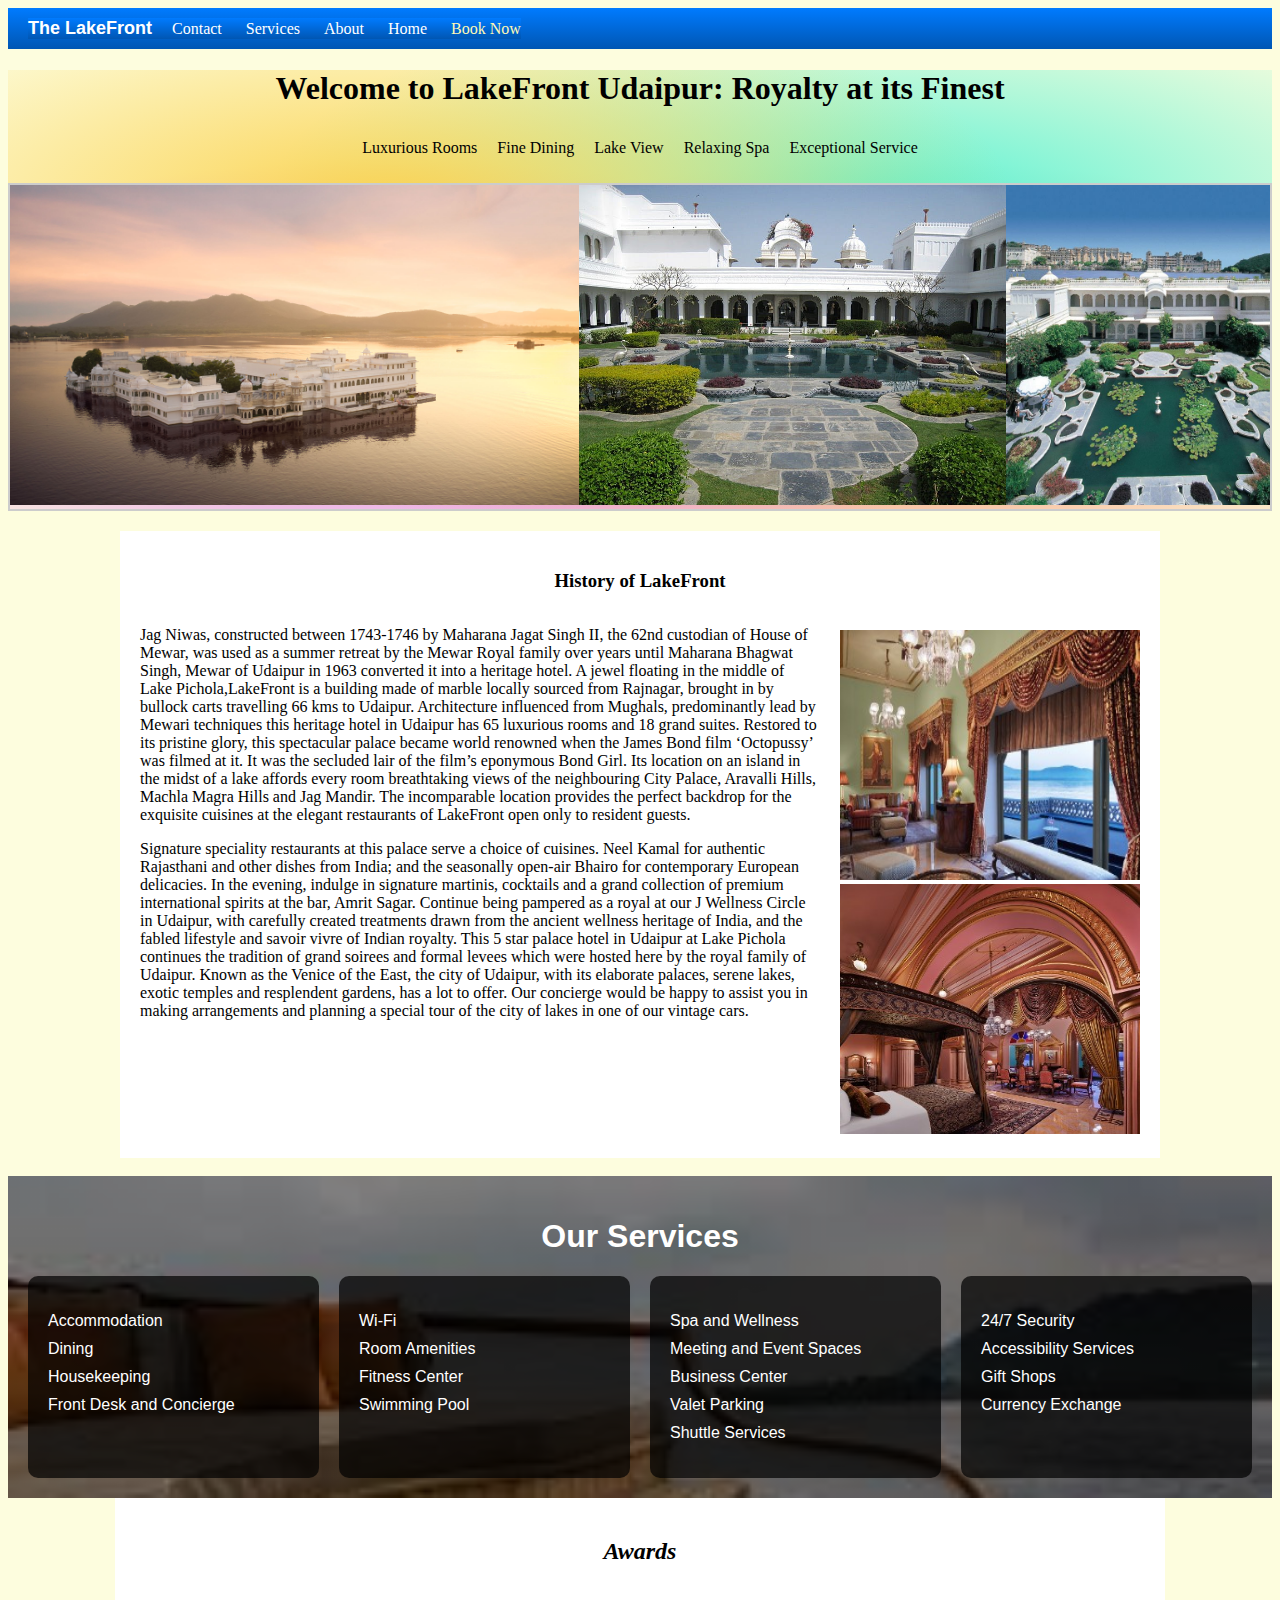
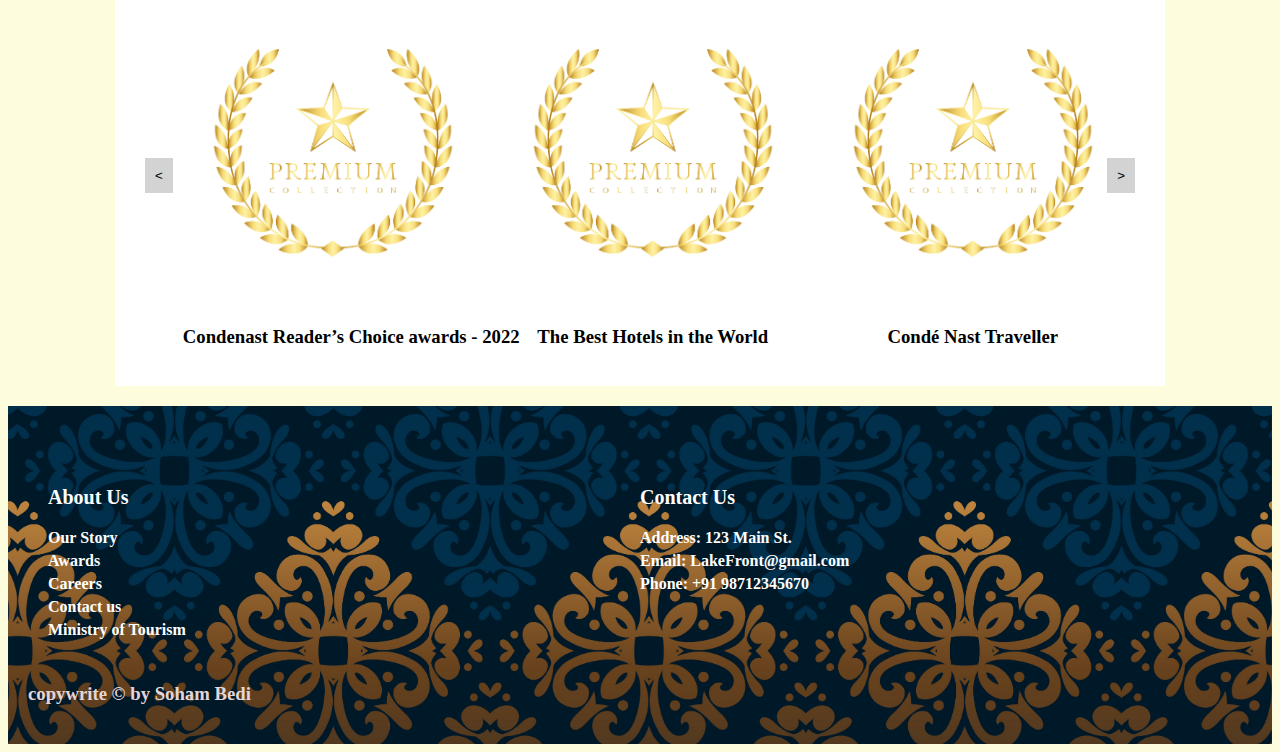
<file: index.html>
<!DOCTYPE html>
<html lang="en">

<head>
    <meta charset="UTF-8">
    <meta name="viewport" content="width=device-width, initial-scale=1.0">
    <title>Document</title>
    <link href="//fonts.googleapis.com/css?family=Crimson+Text:400,400i,600,600i,700,700i" rel="stylesheet">
    <link href="//fonts.googleapis.com/css?family=Oxygen:300,400,700&amp;subset=latin-ext" rel="stylesheet">

</head>

<body style="background-color: rgb(253, 253, 222);">
    <link rel="stylesheet" href="1.css">
    <header>
        <div class="navigate">
            <div class="hotel">
                <a href="index.html" class="resort-name">The LakeFront</a>
            </div>
            <div class="navbar">
                <a href="#contact">Contact</a>
                <a href="#services">Services</a>
                <a href="#history">About</a>
                <a href="#Home">Home</a>
                <a href="book.html" style=" color:rgb(255, 249, 182);">Book Now</a>
            </div>
        </div>
    </header>
    <div class="home" id="Home">
        <p>
            <center>
                <h1>Welcome to LakeFront Udaipur: Royalty at its Finest</h1>
            </center>

        <ul class="qualities">
            <li data-description="Luxurious Accommodations">Luxurious Rooms</li>
            <li data-description="Exquisite Dining Options">Fine Dining</li>
            <li data-description="Spectacular Lake Views">Lake View</li>
            <li data-description="World-Class Spa">Relaxing Spa</li>
            <li data-description="Impeccable Service">Exceptional Service</li>
        </ul>
        </p>
        <div class="carousel-container">
            <div class="carousel-images">
                <img src="1 HERO Taj Lake Palace Udaipur 1.jpg" style="height: 20em;">
                <img src="HD-wallpaper-udaipur-india-architecture-modern-udaipur-ancient-india-palace.jpg"
                    style="height: 20em;">
                <img src="17072008.jpg" style="height: 20em;">
                <img src="udaipurtaj3.jpg" style="height: 20em;">
            </div>
        </div>
    </div>

    <div class="history_intro" id="history">

        <p>
        <h3>
            <center>History of LakeFront</center>
        </h3>
        </p>

        <div class="history">
            <div class="history_info">
                <p>Jag Niwas, constructed between 1743-1746 by Maharana Jagat Singh II, the 62nd custodian of House of
                    Mewar, was used as a summer retreat by the Mewar Royal family over years until Maharana Bhagwat
                    Singh, Mewar of Udaipur in 1963 converted it into a heritage hotel. A jewel floating in the middle
                    of Lake Pichola,LakeFront is a building made of marble locally sourced from Rajnagar, brought in by
                    bullock carts travelling 66 kms to Udaipur. Architecture influenced from Mughals, predominantly lead
                    by Mewari techniques this heritage hotel in Udaipur has 65 luxurious rooms and 18 grand suites.
                    Restored to its pristine glory, this spectacular palace became world renowned when the James Bond
                    film ‘Octopussy’ was filmed at it. It was the secluded lair of the film’s eponymous Bond Girl.
                    Its location on an island in the midst of a lake affords every room breathtaking views of the
                    neighbouring City Palace, Aravalli Hills, Machla Magra Hills and Jag Mandir. The incomparable
                    location provides the perfect backdrop for the exquisite cuisines at the elegant restaurants of
                    LakeFront open only to resident guests. </p>
                <p>Signature speciality restaurants at this palace serve a choice of cuisines. Neel Kamal for authentic
                    Rajasthani and other dishes from India; and the
                    seasonally open-air Bhairo for contemporary European delicacies. In the evening, indulge in
                    signature martinis, cocktails and a grand collection of premium international spirits at the bar,
                    Amrit Sagar. Continue being pampered as a royal at our J Wellness Circle in Udaipur, with carefully
                    created treatments drawn from the ancient wellness heritage of India, and the fabled lifestyle and
                    savoir vivre of Indian royalty. This 5 star palace hotel in Udaipur at Lake Pichola continues the
                    tradition of grand soirees and formal levees which were hosted here by the royal family of Udaipur.
                    Known as the Venice of the East, the city of Udaipur, with its elaborate palaces, serene lakes,
                    exotic temples and resplendent gardens, has a lot to offer. Our concierge would be happy to assist
                    you in making arrangements and planning a special tour of the city of lakes in one of our vintage
                    cars. </p>
            </div>
            <div class="history_img">
                <div class="img1">
                    <img src="cq5dam.web.323.323 (1).jpeg" alt="img" style="width: 300px;height: 250px;">
                    <br>
                    <img src="cq5dam.web.323.323 (2).jpeg" alt="error" style="width: 300px;height: 250px;">
                </div>

            </div>
        </div>
    </div>
    <br>

    <div class="service-body">
        <h1>Our Services</h1>
        <div class="services" id="services">
            <div class="service-category">
                <ul>
                    <li data-description="Providing comfortable and clean rooms for guests to stay in.">Accommodation
                    </li>
                    <li data-description="Restaurants, cafes, and room service for meals and refreshments.">Dining</li>
                    <li data-description="Regular cleaning and maintenance of rooms and common areas.">Housekeeping</li>
                    <li
                        data-description="Assistance with check-in, check-out, and information about local attractions.">
                        Front Desk and Concierge</li>
                </ul>
            </div>
            <div class="service-category">
                <ul>
                    <li data-description="Internet access for guests.">Wi-Fi</li>
                    <li data-description="In-room features like TVs, minibars, and toiletries.">Room Amenities</li>
                    <li data-description="Exercise facilities for guests to use.">Fitness Center</li>
                    <li data-description="Access to pools for relaxation and exercise.">Swimming Pool</li>
                </ul>
            </div>
            <div class="service-category">
                <ul>
                    <li data-description="Spa services, massages, and wellness treatments.">Spa and Wellness</li>
                    <li data-description="Facilities for conferences, meetings, and special events.">Meeting and Event
                        Spaces</li>
                    <li data-description="Services like printing and faxing for business travelers.">Business Center
                    </li>
                    <li data-description="Parking services for guests.">Valet Parking</li>
                    <li data-description="Transportation to and from airports or local attractions.">Shuttle Services
                    </li>
                </ul>
            </div>
            <div class="service-category">
                <ul>
                    <li data-description="Security measures to ensure guest safety.">24/7 Security</li>
                    <li data-description="Facilities and services for guests with disabilities.">Accessibility Services
                    </li>
                    <li data-description="On-site shops selling souvenirs and essentials.">Gift Shops</li>
                    <li data-description="Exchange services for international travelers.">Currency Exchange</li>
                </ul>
            </div>
        </div>
    </div>
    <div class="award" id="award">
        <h2 style="font-style: italic;">
            <center>Awards</center>
        </h2>
        <div class="awards">
            <button id="scroll-left">&lt;</button>
            <div class="awards scrolling-container">
                <div class="award1">
                    <br>
                    <img src="award.jpg" alt="award" style="width:300px ;">
                    <p>
                    <h3>
                        <center>Condenast Reader’s Choice awards - 2022</center>
                    </h3>

                    </p>

                </div>
                <div class="award2">

                    <br>
                    <img src="award.jpg" alt="award" style="width:300px ;">
                    <p>
                    <h3>
                        <center>The Best Hotels in the World</center>
                    </h3>

                </div>
                <div class="award3">

                    <br>
                    <img src="award.jpg" alt="award" style="width:300px ;">
                    <p>
                    <h3>
                        <center>Condé Nast Traveller</center>
                    </h3>

                </div>
                <div class="award4">
                    <br>
                    <img src="award.jpg" alt="award" style="width:300px ;">
                    <p>
                    <h3>
                        <center>The Luxury Travel Bible</center>
                    </h3>

                </div>
                <div class="award5">

                    <br>
                    <img src="award.jpg" alt="award" style="width:300px ;">
                    <p>
                    <h3>
                        <center>TripAdvisor Travelers</center>
                    </h3>

                </div>
                <div class="award6">

                    <br>
                    <img src="award.jpg" alt="award" style="width:300px ;">
                    <p>
                    <h3>
                        <center>Readers' Choice</center>
                    </h3>

                </div>
                <div class="award7">
                    <br>
                    <img src="award.jpg" alt="award" style="width:300px ;">
                    <p>
                    <h3>
                        <center>Travel + Leisure</center>
                    </h3>


                </div>
                <div class="award8">

                    <br>
                    <img src="award.jpg" alt="award" style="width:300px ;">
                    <p>
                    <h3>
                        <center>Condé Nast Traveler USA</center>
                    </h3>

                </div>
                <div class="award9" id="mot">

                    <br>
                    <img src="award.jpg" alt="award" style="width:300px ;">
                    <p>
                    <h3>
                        <center>Ministry of Tourism India</center>
                    </h3>

                </div>

            </div>
            <button id="scroll-right">&gt;</button>
        </div>
    </div>
    <footer>
        <div class="ft">
            <div class="footer" id="contact">
                <div class="footer_aboutUs">
                    <h3>About Us</h3>
                    <p><a href="#history">Our Story</a></p>
                    <p><a href="#award">Awards</a></p>
                    <p><a href="index.html">Careers</a></p>
                    <p><a href="#contact">Contact us</a></p>
                    <p><a href="#mot">Ministry of Tourism</a></p>
                </div>
                <div class="footer_contactUs">
                    <h3>Contact Us</h3>
                    <p><a href="#">Address: 123 Main St.</a></p>
                    <p><a href="#">Email: LakeFront@gmail.com</a></p>
                    <p><a href="#">Phone: +91 98712345670</a></p>
                </div>
            </div>
            <div class="copywrite"><h3>copywrite &copy; by Soham Bedi</h3></div>
        </div>
    </footer>

    <script>
        document.querySelector('.scroll-to').addEventListener('click', function () {
            document.querySelector('#services').scrollIntoView({ behavior: 'smooth' });
        });
        document.querySelector('.scroll-to').addEventListener('click', function () {
            document.querySelector('#history').scrollIntoView({ behavior: 'smooth' });
        });
        document.querySelector('.scroll-to').addEventListener('click', function () {
            document.querySelector('#Home').scrollIntoView({ behavior: 'smooth' });
        });
        document.querySelector('.scroll-to').addEventListener('click', function () {
            document.querySelector('#contact').scrollIntoView({ behavior: 'smooth' });
        });
        document.querySelector('.scroll-to').addEventListener('click', function () {
            document.querySelector('#mot').scrollIntoView({ behavior: 'smooth' });
        });
    </script>
    <script>
        const scrollingContainer = document.querySelector('.scrolling-container');
        const scrollLeftButton = document.getElementById('scroll-left');
        const scrollRightButton = document.getElementById('scroll-right');

        const scrollAmount = 960;

        scrollLeftButton.addEventListener('click', function () {
            scrollingContainer.scrollLeft -= scrollAmount;
        });

        scrollRightButton.addEventListener('click', function () {
            scrollingContainer.scrollLeft += scrollAmount;
        });
    </script>

</body>

</html>
</file>
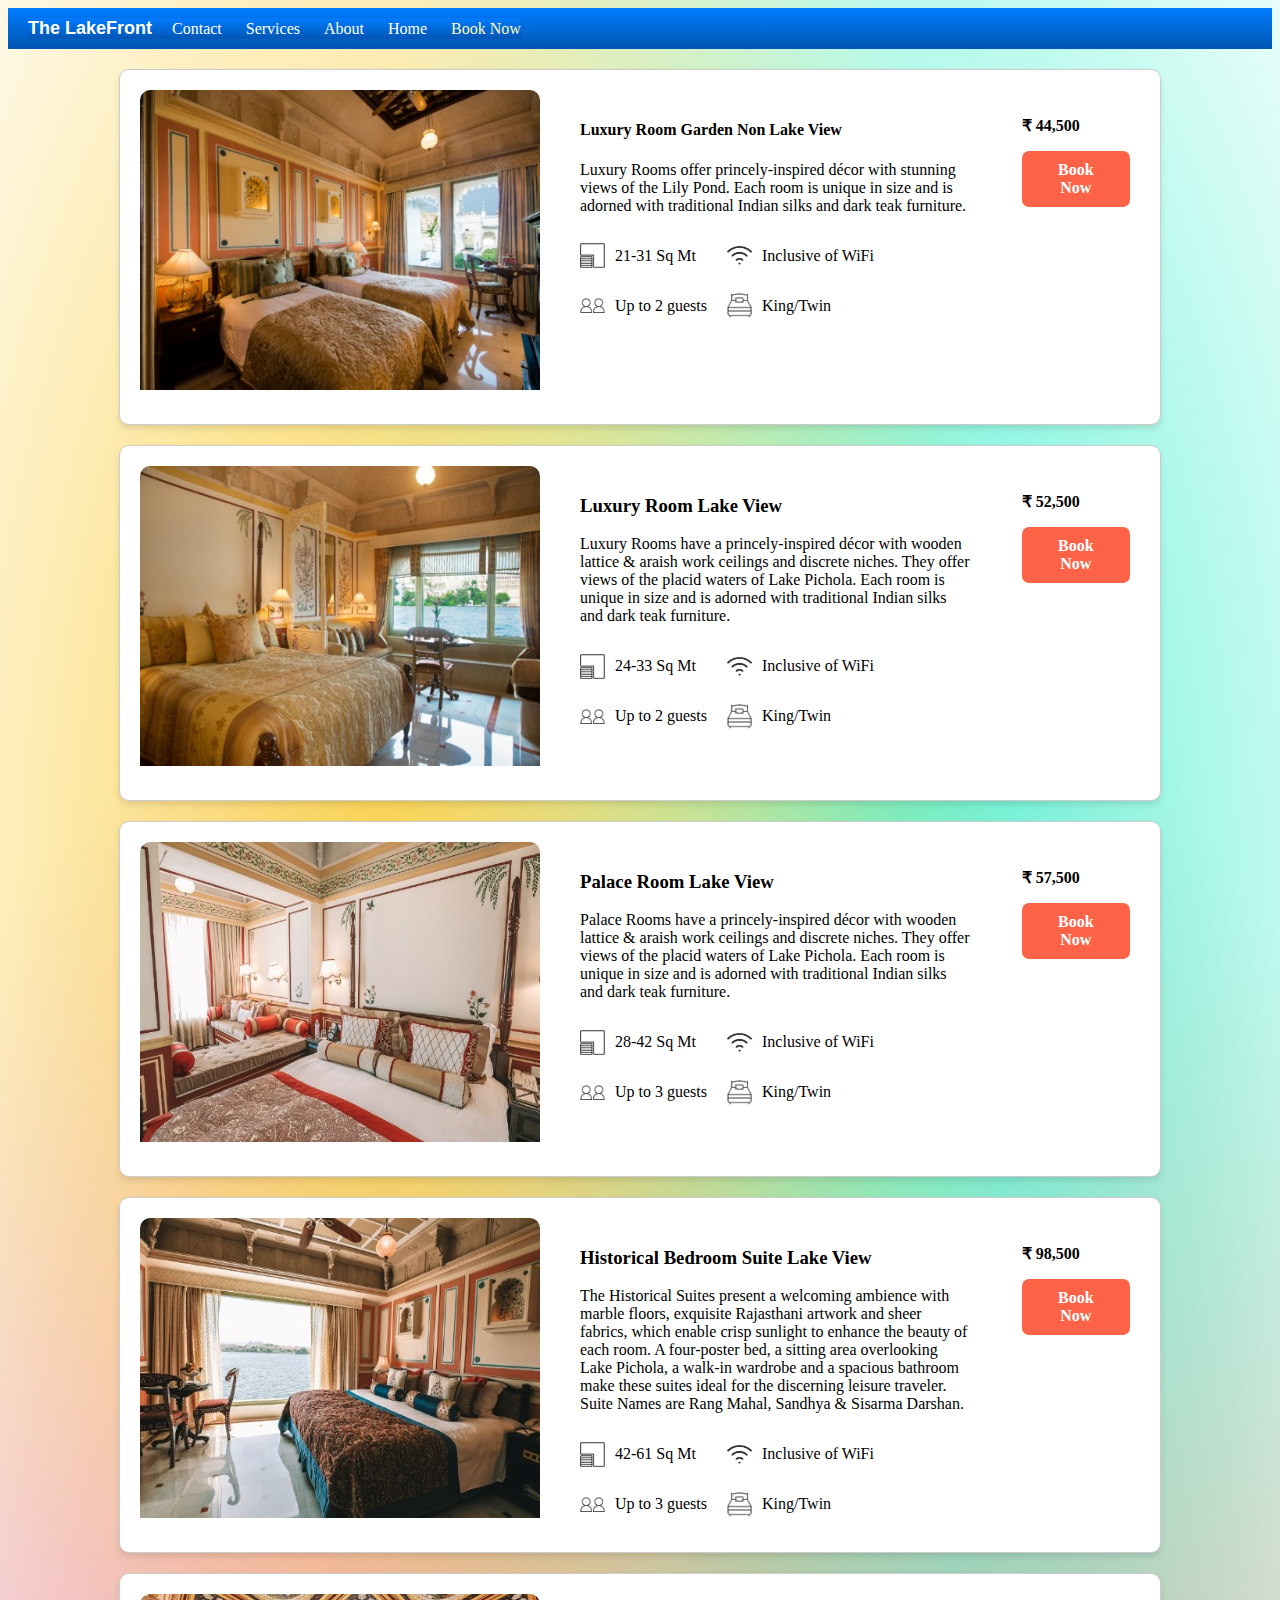
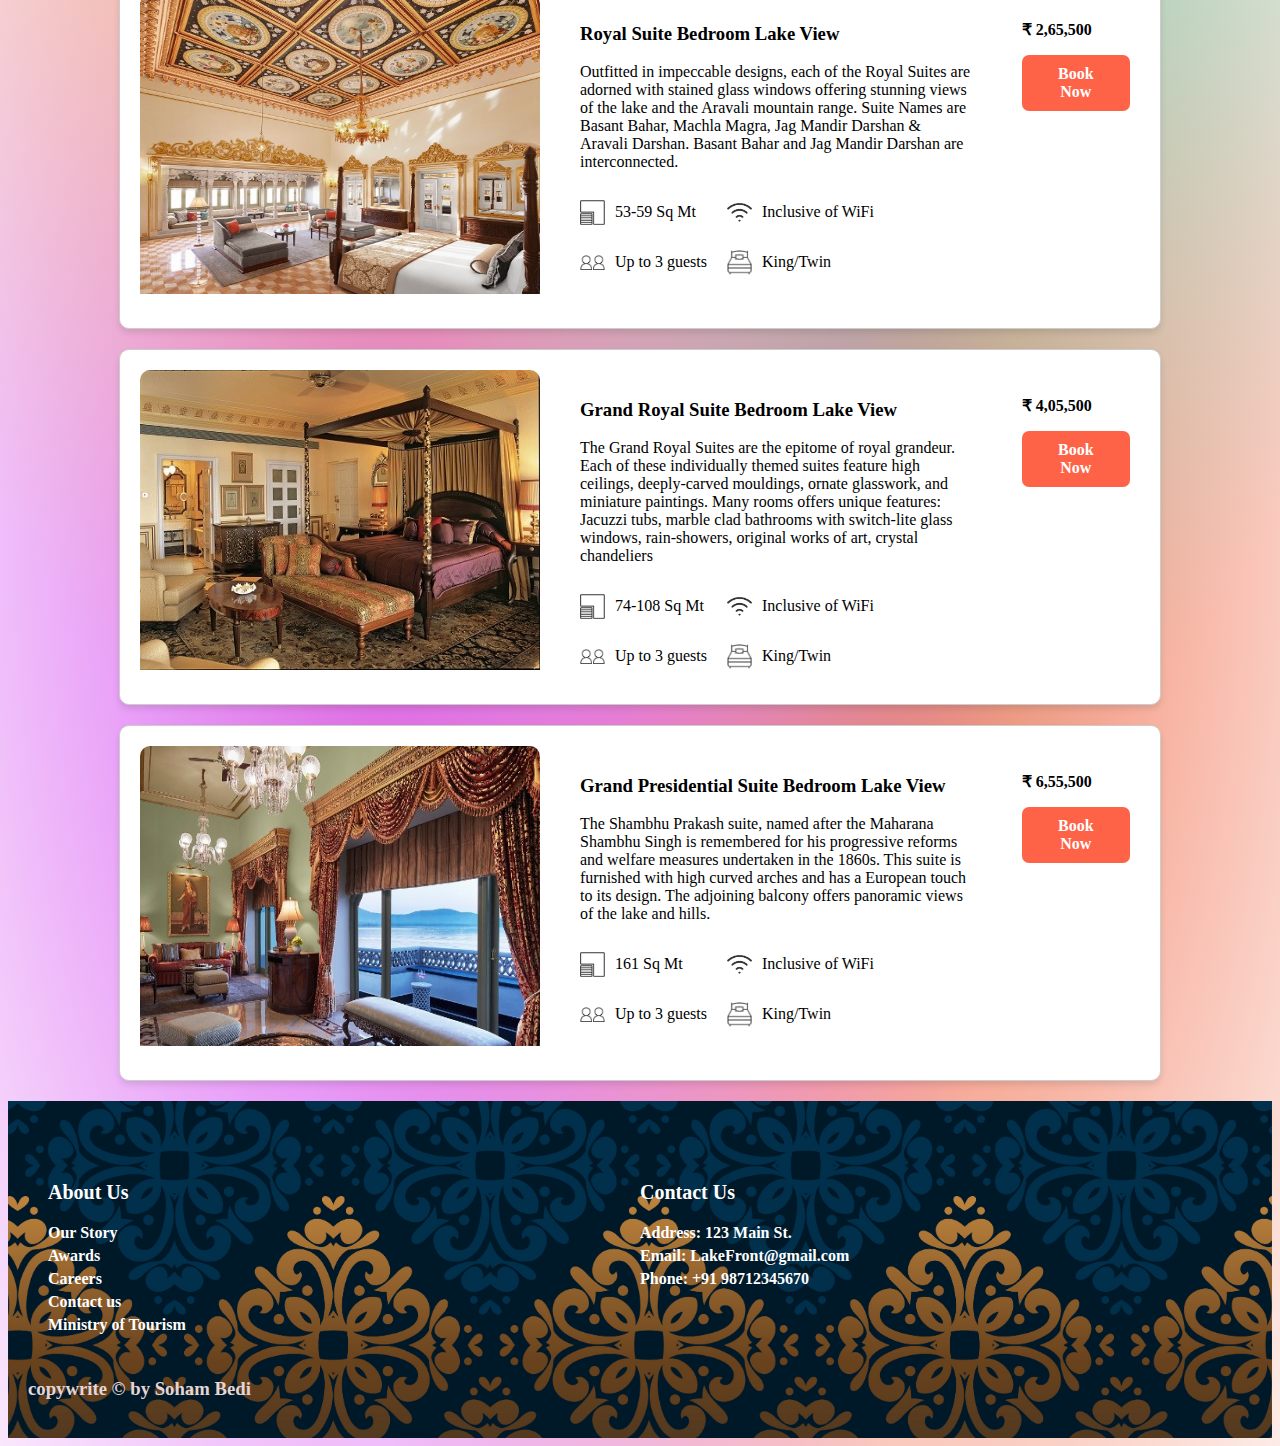
<file: book.html>
<!DOCTYPE html>
<html lang="en">

<head>
    <meta charset="UTF-8">
    <meta name="viewport" content="width=device-width, initial-scale=1.0">
    <title>Document</title>
    <link rel="stylesheet" href="book.css">
    <style>
        body {
            background-image:
                radial-gradient(at 30% 30%, hsla(46, 95%, 65%, 1) 0px, transparent 50%),
                radial-gradient(at 70% 30%, hsla(168, 85%, 65%, 1) 0px, transparent 50%),
                radial-gradient(at 30% 70%, hsla(290, 85%, 65%, 1) 0px, transparent 50%),
                radial-gradient(at 70% 70%, hsla(12, 85%, 65%, 1) 0px, transparent 50%);
            ;
        }
    </style>
</head>

<body>
    <link rel="stylesheet" href="1.css">
    <header>
        <div class="navigate">
            <div class="hotel">
                <a href="index.html" class="resort-name">The LakeFront</a>
            </div>
            <div class="navbar">
                <a href="index.html#contact">Contact</a>
                <a href="index.html#services">Services</a>
                <a href="index.html#history">About</a>
                <a href="index.html#Home">Home</a>
                <a href="book.html" style=" color:rgb(255, 249, 182);">Book Now</a>
            </div>
        </div>
    </header>


    <div class="room">
        <div class="roomtype1">
            <div class="roomtype1img">
                <img src="roomtype1img1.jpeg" alt="img" style="width: 400px; height: 300px;">
            </div>
            <div class="roomtype1info">
                <h4>
                    <p>Luxury Room Garden Non Lake View</p>
                </h4>
                <p>Luxury Rooms offer princely-inspired décor with stunning views of the Lily Pond. Each room is unique
                    in size and is adorned with traditional Indian silks and dark teak furniture.</p>
                <div class="features">
                    <div class="left">
                        <div class="info-pair">
                            <img src="area.png" alt="area">
                            <p>21-31 Sq Mt</p>
                        </div>
                        <div class="info-pair">
                            <img src="maximumOccoumpany.png" alt="mo">
                            <p>Up to 2 guests</p>
                        </div>
                    </div>
                    <div class="right">
                        <div class="info-pair">
                            <img src="wifi.png" alt="area">
                            <p>Inclusive of WiFi</p>
                        </div>
                        <div class="info-pair">
                            <img src="bedType.png" alt="mo">
                            <p>King/Twin</p>
                        </div>
                    </div>
                </div>
            </div>

            <div class="roomtype1price">
                <p>₹ 44,500</p>
                <a href="form.html?roomType=Luxury%20Room%20Garden%20Non%20Lake%20View&price=44500"
                    class="book-button">Book Now</a>
            </div>
        </div>
        <div class="roomtype2">
            <div class="roomtype2img">
                <img src="roomtype2img1.jpeg" alt="img" style="width: 400px; height: 300px;">
            </div>
            <div class="roomtype2info">
                <h3><p>Luxury Room Lake View</p></h3>
                <p>Luxury Rooms have a princely-inspired décor with wooden lattice & araish work ceilings and discrete niches. They offer views of the placid waters of Lake Pichola. Each room is unique in size and is adorned with traditional Indian silks and dark teak furniture.</p>
                <div class="features">
                    <div class="left">
                        <div class="info-pair">
                            <img src="area.png" alt="area">
                            <p>24-33 Sq Mt</p>
                        </div>
                        <div class="info-pair">
                            <img src="maximumOccoumpany.png" alt="mo">
                            <p>Up to 2 guests</p>
                        </div>
                    </div>
                    <div class="right">
                        <div class="info-pair">
                            <img src="wifi.png" alt="area">
                            <p>Inclusive of WiFi</p>
                        </div>
                        <div class="info-pair">
                            <img src="bedType.png" alt="mo">
                            <p>King/Twin</p>
                        </div>
                    </div>
                </div>
            </div>
            <div class="roomtype2price">
                <p>₹ 52,500</p>
                <a href="form.html?roomType=Luxury%20Room%20Garden%20Lake%20View&price=52500" class="book-button">Book
                    Now</a>

            </div>
        </div>
        <div class="roomtype3">
            <div class="roomtype3img">
                <img src="roomtype3img1.jpeg" alt="img" style="width: 400px; height: 300px;">
            </div>
            <div class="roomtype3info">
                <h3><p>Palace Room Lake View</p></h3>
                <p>Palace Rooms have a princely-inspired décor with wooden lattice & araish work ceilings and discrete niches. They offer views of the placid waters of Lake Pichola. Each room is unique in size and is adorned with traditional Indian silks and dark teak furniture.</p>
                <div class="features">
                    <div class="left">
                        <div class="info-pair">
                            <img src="area.png" alt="area">
                            <p>28-42 Sq Mt</p>
                        </div>
                        <div class="info-pair">
                            <img src="maximumOccoumpany.png" alt="mo">
                            <p>Up to 3 guests</p>
                        </div>
                    </div>
                    <div class="right">
                        <div class="info-pair">
                            <img src="wifi.png" alt="area">
                            <p>Inclusive of WiFi</p>
                        </div>
                        <div class="info-pair">
                            <img src="bedType.png" alt="mo">
                            <p>King/Twin</p>
                        </div>
                    </div>
                </div>
            </div>
            <div class="roomtype3price">
                <p>₹ 57,500</p>
                <a href="form.html?roomType=Palace%20Room%20Lake%20View&price=57500" class="book-button">Book Now</a>
            </div>
        </div>

        <div class="roomtype4">
            <div class="roomtype4img">
                <img src="roomtype4img1.jpeg" alt="img" style="width: 400px; height: 300px;">
            </div>
            <div class="roomtype4info">
                <h3><p>Historical Bedroom Suite Lake View</p></h3>
                <p>The Historical Suites present a welcoming ambience with marble floors, exquisite Rajasthani artwork and sheer fabrics, which enable crisp sunlight to enhance the beauty of each room. A four-poster bed, a sitting area overlooking Lake Pichola, a walk-in wardrobe and a spacious bathroom make these suites ideal for the discerning leisure traveler. Suite Names are Rang Mahal, Sandhya & Sisarma Darshan.</p>
                <div class="features">
                    <div class="left">
                        <div class="info-pair">
                            <img src="area.png" alt="area">
                            <p>42-61 Sq Mt</p>
                        </div>
                        <div class="info-pair">
                            <img src="maximumOccoumpany.png" alt="mo">
                            <p>Up to 3 guests</p>
                        </div>
                    </div>
                    <div class="right">
                        <div class="info-pair">
                            <img src="wifi.png" alt="area">
                            <p>Inclusive of WiFi</p>
                        </div>
                        <div class="info-pair">
                            <img src="bedType.png" alt="mo">
                            <p>King/Twin</p>
                        </div>
                    </div>
                </div>
            </div>
            <div class="roomtype4price">
                <p>₹ 98,500</p>
                <a href="form.html?roomType=Historical%201%20Bedroom%20Suite%20Lake%20View&price=98500"
                    class="book-button">Book Now</a>
            </div>
        </div>
        <div class="roomtype5">
            <div class="roomtype5img">
                <img src="roomtype5img1.jpeg" alt="img" style="width: 400px; height: 300px;">
            </div>
            <div class="roomtype5info">
                <h3><p>Royal Suite Bedroom Lake View</p></h3>
                <p>Outfitted in impeccable designs, each of the Royal Suites are adorned with stained glass windows offering stunning views of the lake and the Aravali mountain range. Suite Names are Basant Bahar, Machla Magra, Jag Mandir Darshan & Aravali Darshan. Basant Bahar and Jag Mandir Darshan are interconnected.</p>
                <div class="features">
                    <div class="left">
                        <div class="info-pair">
                            <img src="area.png" alt="area">
                            <p>53-59 Sq Mt</p>
                        </div>
                        <div class="info-pair">
                            <img src="maximumOccoumpany.png" alt="mo">
                            <p>Up to 3 guests</p>
                        </div>
                    </div>
                    <div class="right">
                        <div class="info-pair">
                            <img src="wifi.png" alt="area">
                            <p>Inclusive of WiFi</p>
                        </div>
                        <div class="info-pair">
                            <img src="bedType.png" alt="mo">
                            <p>King/Twin</p>
                        </div>
                    </div>
                </div>
            </div>
            <div class="roomtype5price">
                <p>₹ 2,65,500</p>
                <a href="form.html?roomType=Grand%20Royal%20Suite%201%20Bedroom%20Lake%20View&price=265500"
                    class="book-button">Book Now</a>
            </div>
        </div>
        <div class="roomtype6">
            <div class="roomtype6img">
                <img src="roomtype6img1.jpeg" alt="img" style="width: 400px; height: 300px;">
            </div>
            <div class="roomtype6info">
                <h3><p>Grand Royal Suite Bedroom Lake View</p></h3>
                <p>The Grand Royal Suites are the epitome of royal grandeur. Each of these individually themed suites feature high ceilings, deeply-carved mouldings, ornate glasswork, and miniature paintings. Many rooms offers unique features: Jacuzzi tubs, marble clad bathrooms with switch-lite glass windows, rain-showers, original works of art, crystal chandeliers</p>
                <div class="features">
                    <div class="left">
                        <div class="info-pair">
                            <img src="area.png" alt="area">
                            <p>74-108 Sq Mt</p>
                        </div>
                        <div class="info-pair">
                            <img src="maximumOccoumpany.png" alt="mo">
                            <p>Up to 3 guests</p>
                        </div>
                    </div>
                    <div class="right">
                        <div class="info-pair">
                            <img src="wifi.png" alt="area">
                            <p>Inclusive of WiFi</p>
                        </div>
                        <div class="info-pair">
                            <img src="bedType.png" alt="mo">
                            <p>King/Twin</p>
                        </div>
                    </div>
                </div>
            </div>
            <div class="roomtype6price">
                <p>₹ 4,05,500</p>
                <a href="form.html?roomType=Royal%20Suite%201%20Bedroom%20Lake%20View&price=405500"
                    class="book-button">Book Now</a>
            </div>
        </div>
        <div class="roomtype7">
            <div class="roomtype7img">
                <img src="roomtype7img1.jpeg" alt="img" style="width: 400px; height: 300px;">
            </div>
            <div class="roomtype7info">
                <h3><p>Grand Presidential Suite Bedroom Lake View</p></h3>
                <p>The Shambhu Prakash suite, named after the Maharana Shambhu Singh is remembered for his progressive reforms and welfare measures undertaken in the 1860s. This suite is furnished with high curved arches and has a European touch to its design. The adjoining balcony offers panoramic views of the lake and hills.</p>
                <div class="features">
                    <div class="left">
                        <div class="info-pair">
                            <img src="area.png" alt="area">
                            <p>161 Sq Mt</p>
                        </div>
                        <div class="info-pair">
                            <img src="maximumOccoumpany.png" alt="mo">
                            <p>Up to 3 guests</p>
                        </div>
                    </div>
                    <div class="right">
                        <div class="info-pair">
                            <img src="wifi.png" alt="area">
                            <p>Inclusive of WiFi</p>
                        </div>
                        <div class="info-pair">
                            <img src="bedType.png" alt="mo">
                            <p>King/Twin</p>
                        </div>
                    </div>
                </div>
            </div>
            <div class="roomtype7price">
                <p>₹ 6,55,500</p>
                <a href="form.html?roomType=Grand%20Presidential%20Suite%201%20Bedroom%20Lake%20View&price=665500"
                    class="book-button">Book Now</a>
            </div>
        </div>
    </div>
    <footer>
        <div class="ft">
            <div class="footer" id="contact">
                <div class="footer_aboutUs">
                    <h3>About Us</h3>
                    <p><a href="#history">Our Story</a></p>
                    <p><a href="#award">Awards</a></p>
                    <p><a href="index.html">Careers</a></p>
                    <p><a href="#contact">Contact us</a></p>
                    <p><a href="#mot">Ministry of Tourism</a></p>
                </div>
                <div class="footer_contactUs">
                    <h3>Contact Us</h3>
                    <p><a href="#">Address: 123 Main St.</a></p>
                    <p><a href="#">Email: LakeFront@gmail.com</a></p>
                    <p><a href="#">Phone: +91 98712345670</a></p>
                </div>
            </div>
            <div class="copywrite"><h3>copywrite &copy; by Soham Bedi</h3></div>
        </div>
    </footer>
</body>

</html>
</file>
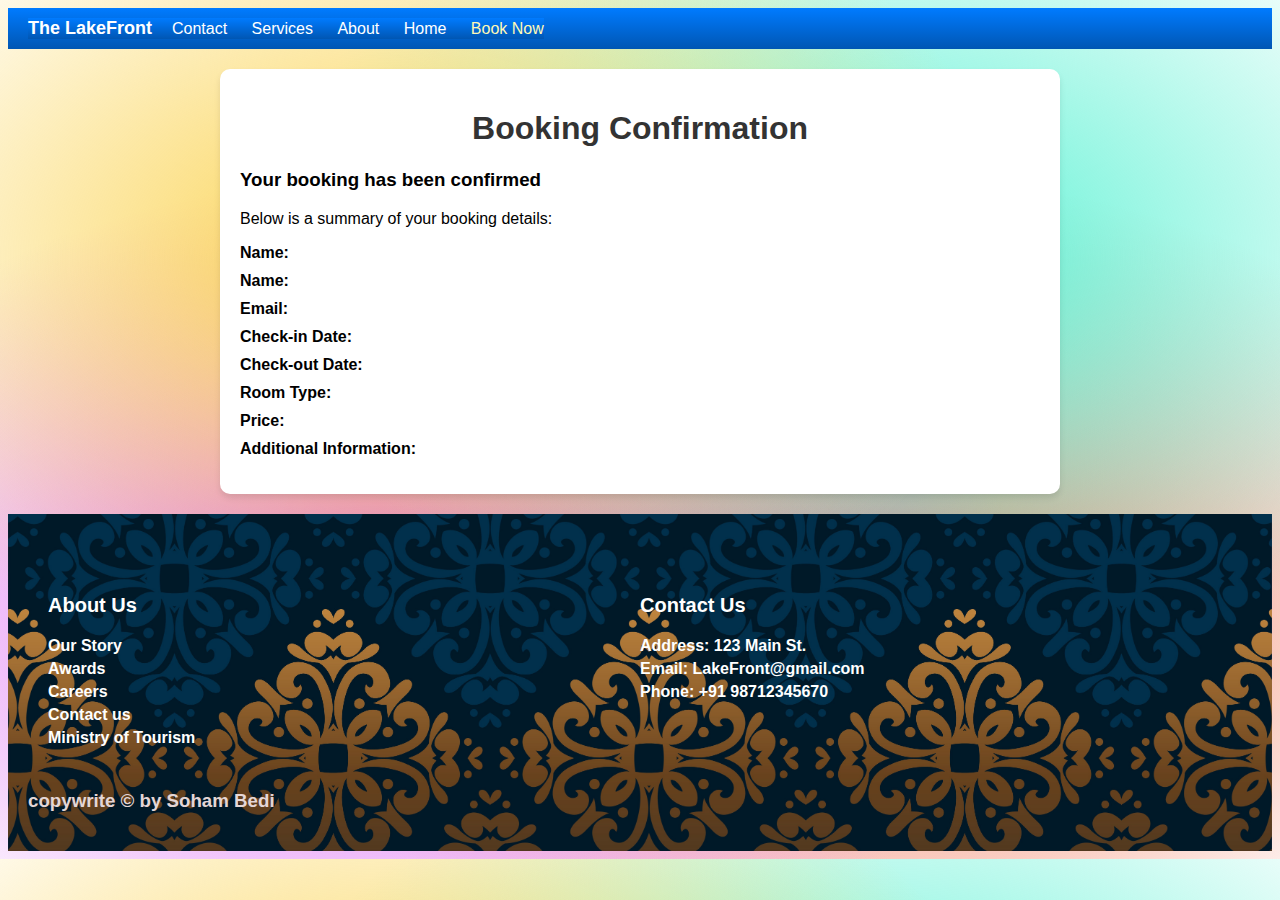
<file: confirmation.html>
<!DOCTYPE html>
<html>

<head>
    <title>Booking Confirmation</title>
    <link rel="stylesheet" type="text/css" href="confirmation.css">

</head>

<body>
    <header>
        <div class="navigate">
            <div class="hotel">
                <a href="index.html" class="resort-name">The LakeFront</a>
            </div>
            <div class="navbar">
                <a href="index.html#contact">Contact</a>
                <a href="index.html#services">Services</a>
                <a href="index.html#history">About</a>
                <a href="index.html#Home">Home</a>
                <a href="book.html" style=" color:rgb(255, 249, 182);">Book Now</a>
            </div>
        </div>
    </header>
    <div class="confirmation-container">
        <h1>Booking Confirmation</h1>
        <div class="summary">
            <h3>

                <p>Your booking has been confirmed</p>

            </h3>

            <p>Below is a summary of your booking details:</p>
            <ul>
                <li><strong>Name:</strong> <span id="first-name"></span></li>
                <li><strong>Name:</strong> <span id="last-name"></span></li>
                <li><strong>Email:</strong> <span id="email"></span></li>
                <li><strong>Check-in Date:</strong> <span id="check-in"></span></li>
                <li><strong>Check-out Date:</strong> <span id="check-out"></span></li>
                <li><strong>Room Type:</strong> <span id="room-type"></span></li>
                <li><strong>Price:</strong> <span id="price"></span></li>
                <li><strong>Additional Information:</strong> <span id="message"></span></li>
            </ul>
        </div>
    </div>
    <footer>
        <div class="ft">
            <div class="footer" id="contact">
                <div class="footer_aboutUs">
                    <h3>About Us</h3>
                    <p><a href="#history">Our Story</a></p>
                    <p><a href="#award">Awards</a></p>
                    <p><a href="index.html">Careers</a></p>
                    <p><a href="#contact">Contact us</a></p>
                    <p><a href="#mot">Ministry of Tourism</a></p>
                </div>
                <div class="footer_contactUs">
                    <h3>Contact Us</h3>
                    <p><a href="#">Address: 123 Main St.</a></p>
                    <p><a href="#">Email: LakeFront@gmail.com</a></p>
                    <p><a href="#">Phone: +91 98712345670</a></p>
                </div>
            </div>
            <div class="copywrite"><h3>copywrite &copy; by Soham Bedi</h3></div>
        </div>
    </footer>
    <script>
        var params = new URLSearchParams(window.location.search);
        document.getElementById("first-name").textContent = params.get("first-name");
        document.getElementById("last-name").textContent = params.get("last-name");
        document.getElementById("email").textContent = params.get("email");
        document.getElementById("check-in").textContent = params.get("check-in");
        document.getElementById("check-out").textContent = params.get("check-out");
        document.getElementById("room-type").textContent = params.get("room-type");
        document.getElementById("price").textContent = params.get("price");
        document.getElementById("message").textContent = params.get("message");
    </script>
</body>
</file>
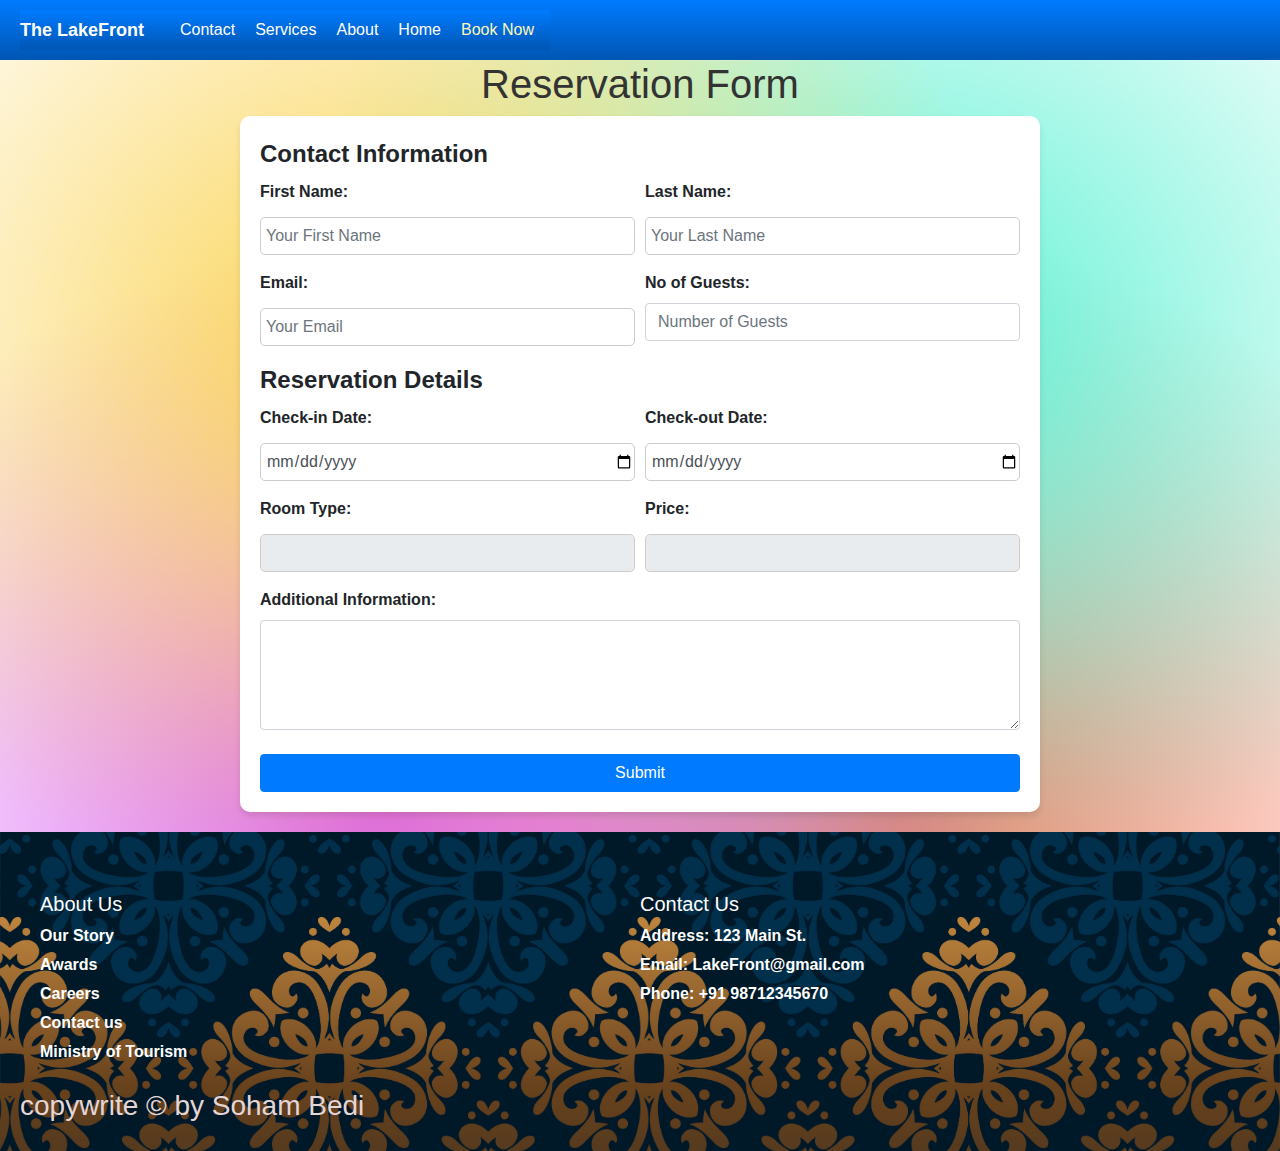
<file: form.html>
<!DOCTYPE html>
<html lang="en">
<head>
    <meta charset="UTF-8">
    <meta name="viewport" content="width=device-width, initial-scale=1.0">
    <title>Booking Form</title>
    <link rel="stylesheet" href="form.css">
    <!-- Bootstrap CSS -->
    <link rel="stylesheet" href="https://stackpath.bootstrapcdn.com/bootstrap/4.3.1/css/bootstrap.min.css">
</head>
<body>
    <link rel="stylesheet" href="1.css">
    <header>
        <div class="navigate">
            <div class="hotel">
                <a href="index.html" class="resort-name">The LakeFront</a>
            </div>
            <div class="navbar">
                <a href="index.html">Contact</a>
                <a href="index.html">Services</a>
                <a href="index.html">About</a>
                <a href="index.html">Home</a>
                <a href="book.html" style=" color:rgb(255, 249, 182);">Book Now</a>
            </div>
        </div>
    </header>
    <h1>Reservation Form</h1>
    <form action="confirmation.html" method="POST" onsubmit="return passFormData()">
        <fieldset>
            <legend>Contact Information</legend>
            <div class="form-row">
                <div class="form-group col-md-6">
                    <label for="first-name">First Name:</label>
                    <input type="text" class="form-control" id="first-name" name="first-name" required placeholder="Your First Name">
                </div>
                <div class="form-group col-md-6">
                    <label for="last-name">Last Name:</label>
                    <input type="text" class="form-control" id="last-name" name="last-name" required placeholder="Your Last Name">
                </div>
            </div>

            <div class="form-row">
                <div class="form-group col-md-6">
                    <label for="email">Email:</label>
                    <input type="email" class="form-control" id="email" name="email" required placeholder="Your Email">
                </div>
                <div class="form-group col-md-6">
                    <label for="num-guests">No of Guests:</label>
                    <input type="number" class="form-control" id="num-guests" name="num-guests" required placeholder="Number of Guests">
                </div>
            </div>
        </fieldset>

        <fieldset>
            <legend>Reservation Details</legend>
            <div class="form-row">
                <div class="form-group col-md-6">
                    <label for="check-in">Check-in Date:</label>
                    <input type="date" class="form-control" id="check-in" name="check-in" required placeholder="Check-in Date">
                </div>
                <div class="form-group col-md-6">
                    <label for="check-out">Check-out Date:</label>
                    <input type="date" class="form-control" id="check-out" name="check-out" required placeholder="Check-out Date">
                </div>
            </div>

            <div class="form-row">
                <div class="form-group col-md-6">
                    <label for="room-type">Room Type:</label>
                    <input type="text" class="form-control" id="room-type" name="room-type" required readonly>
                </div>
                <div class="form-group col-md-6">
                    <label for="price">Price:</label>
                    <input type="text" class="form-control" id="price" name="price" required readonly>
                </div>
            </div>
        </fieldset>

        <label for="message">Additional Information:</label>
        <textarea class="form-control" id="message" name="message" rows="4"></textarea><br>

        <button type="submit" class="btn btn-primary">Submit</button>
    </form>
    <footer>
        <div class="ft">
            <div class="footer" id="contact">
                <div class="footer_aboutUs">
                    <h3>About Us</h3>
                    <p><a href="#history">Our Story</a></p>
                    <p><a href="#award">Awards</a></p>
                    <p><a href="index.html">Careers</a></p>
                    <p><a href="#contact">Contact us</a></p>
                    <p><a href="#mot">Ministry of Tourism</a></p>
                </div>
                <div class="footer_contactUs">
                    <h3>Contact Us</h3>
                    <p><a href="#">Address: 123 Main St.</a></p>
                    <p><a href="#">Email: LakeFront@gmail.com</a></p>
                    <p><a href="#">Phone: +91 98712345670</a></p>
                </div>
            </div>
            <div class="copywrite"><h3>copywrite &copy; by Soham Bedi</h3></div>
        </div>
    </footer>
    <script>
        window.addEventListener('load', function () {
            const urlParams = new URLSearchParams(window.location.search);
            const roomType = urlParams.get('roomType');
            const price = urlParams.get('price');

            document.getElementById('room-type').value = roomType;
            document.getElementById('price').value = price;
        });
    </script>
    <script>
        function passFormData() {
            var firstName = document.getElementById("first-name").value;
            var lastName = document.getElementById("last-name").value;
            var email = document.getElementById("email").value;
            var numGuests = document.getElementById("num-guests").value;
            var checkIn = document.getElementById("check-in").value;
            var checkOut = document.getElementById("check-out").value;
            var roomType = document.getElementById("room-type").value;
            var price = document.getElementById("price").value;
            var message = document.getElementById("message").value;
            
            var params = `first-name=${firstName}&last-name=${lastName}&email=${email}&num-guests=${numGuests}&check-in=${checkIn}&check-out=${checkOut}&room-type=${roomType}&price=${price}&message=${message}`;
            window.location.href = "confirmation.html?" + params;

            return false;
        }
    </script>
</body>
</html>
</file>
<file: 1.css>
.navigate {
    background: linear-gradient(to bottom, #007bff, #0056b3); 
    display: flex;
    justify-content: space-between;
    align-items: center;
}



header {
    background: linear-gradient(to bottom, #007bff, #0056b3);
    
    display: flex;
    justify-content: space-between;
    align-items: center;
    padding: 10px 20px; 
}

.hotel a {
    color: white;
    text-decoration: none;
    font-family: 'Montserrat', sans-serif;
    font-weight: 700;
    font-size: 18px;
}

.navigate .navbar {
    text-align: right;
}

.navigate .navbar a {
    color: white;
    text-decoration: none;
    margin-left: 20px; 
}

.navigate .navbar a:hover {
    background-color: white;
    color: #4169E1;
}

.body {
    background-color: aqua;
}

.services {
    font-style: normal;
    font-family: sans-serif;
    display: block;
    font-stretch: expanded;
}

.scroll-to {
    cursor: pointer;
}

.resort-name {
    font-family: 'Montserrat', sans-serif;
    font-weight: 700;
    font-size: 18px;
    color: #0072b4;
}

.home {
    background-image: 
    radial-gradient(at 30% 30%, hsla(46, 95%, 65%, 1) 0px, transparent 50%),
    radial-gradient(at 70% 30%, hsla(168, 85%, 65%, 1) 0px, transparent 50%),
    radial-gradient(at 30% 70%, hsla(290, 85%, 65%, 1) 0px, transparent 50%),
    radial-gradient(at 70% 70%, hsla(12, 85%, 65%, 1) 0px, transparent 50%);
}
.ft{
    
    justify-content: space-between;
    background-image: url('SL_111720_38050_100_19.jpg');
    background-size: cover;
    background-repeat: no-repeat;
    background-position: center;
    max-width: 100%;
    color: #fff;
    padding: 20px;
    margin-top: 20px;
}
.footer {
    display: flex;
    justify-content: space-between;
    background-size: cover;
    background-repeat: no-repeat;
    background-position: center;
    max-width: 100%;
    color: #fff;
    padding: 20px;
    margin-top: 20px;
}
.copywrite{
    color:rgb(228, 214, 214);
}

.footer h3 {
    font-size: 20px;
}

.footer_aboutUs,
.footer_contactUs {
    width: 50%;
}

.footer p {
    margin: 5px 0;
}

.footer a {
    color: #fff;
    font-weight: 700;
    text-decoration: none;
    transition: color 0.3s;
}

.footer a:hover {
    background-image: 
    radial-gradient(at 30% 30%, rgb(81, 251, 104) 0px, transparent 50%),
    radial-gradient(at 70% 30%, hsla(168, 85%, 65%, 1) 0px, transparent 50%),
    radial-gradient(at 30% 70%, rgb(90, 151, 242) 0px, transparent 50%),
    radial-gradient(at 70% 70%, rgb(214, 242, 90) 0px, transparent 50%);
    text-decoration: underline;
}

.award {
    max-width: 1010px;
    margin: auto;
    background-color: white;
    padding: 20px;
    
}

.awards {
    display: flex;
    align-items: center;
    overflow-x: hidden;
    
}

.scrolling-container {
    display: flex;
    white-space: nowrap;
}

.award1, .award2, .award3, .award4, .award5, .award6, .award7, .award8, .award9 {
    display: inline-block;
    margin-right: 20px;
    max-width: 300px; 
    overflow-wrap: break-word;
    text-align: center;
}

button {
    padding: 10px;
    background-color: lightgray;
    border: none;
    cursor: pointer;
}

#scroll-left, #scroll-right {
    margin: 0 10px;
}
.history{
    display: flex;
    justify-content: space-between;
    
}
.history_img{
    display: flex;
    justify-content: space-between;
    width: 40%;
}
.img1{
    
    justify-content: space-between;
    margin-left: 20px;
    margin-top: 20px;
}
.history_info{
    background-color:white
    
}
.history_intro{
    background-color:white;
    justify-content: space-between;
    max-width: 1000px;
    padding: 20px;
    margin: 20px;
    background-color:white;
    margin-bottom: 20px;
    align-self: center;
    margin: auto;
    margin-top: 20px;
    margin-bottom: 10pxF;
}
.qualities {
    list-style-type: none;
    padding: 0;
    display: flex;
    justify-content: center;
    margin-top: 20px;
}

.qualities li {
    margin: 10px;
    cursor: pointer;
    position: relative;
}

.qualities li::after {
    content: attr(data-description);
    position: absolute;
    top: 100%;
    left: 50%;
    transform: translateX(-50%);
    opacity: 0;
    background: rgba(0, 0, 0, 0.7);
    color: #fff;
    padding: 5px 10px;
    border-radius: 5px;
    transition: opacity 0.3s;
    font-size: 0.8em;
    white-space: nowrap;
}

.qualities li:hover::after {
    opacity: 1;
}

.service-body {
    font-family: Arial, sans-serif;
    margin: 0;
    padding: 20px;
    background: linear-gradient(rgba(0, 0, 0, 0.5), rgba(0, 0, 0, 0.5)),
                url('luxurious-amenities.jpg');
    background-size: cover;
    color: #fff;
    text-align: center;
}

.services {
    display: flex;
    flex-wrap: wrap;
    justify-content: center;
    gap: 20px;
}

.service-category {
    flex: 1;
    padding: 20px;
    background: rgba(0, 0, 0, 0.7);
    border-radius: 10px;
    text-align: justify;
}

.service-category ul {
    list-style-type: none;
    padding: 0;
}

.service-category li {
    margin-bottom: 10px;
    cursor: pointer;
    position: relative;
}

.service-category li::before {
    content: attr(data-description);
    position: absolute;
    top: -100%;
    left: 50%;
    transform: translateX(-50%);
    opacity: 0;
    background: rgba(0, 0, 0, 0.7);
    color: #fff;
    padding: 5px 10px;
    border-radius: 5px;
    transition: opacity 0.3s;
    font-size: 1.2em;
    white-space: nowrap;
}

.service-category li:hover::before {
    opacity: 1;
}


.carousel-container {
    overflow-x: scroll;
    margin: auto;
    border: 2px solid #ccc;
    white-space: nowrap;
    scroll-snap-type: x mandatory;
}

.carousel-images {
    display: inline-flex;
    flex-direction: row;
    scroll-snap-align: start;
}

.carousel-image {
    width: 100%;
    min-width: 300px; 
}
</file>
<file: book.css>
.roomtype1, .roomtype2, .roomtype3, .roomtype4, .roomtype5, .roomtype6, .roomtype7 {
    display: flex;
    align-self: center;
    margin: auto;
    padding: 20px;
    border: 1px solid #ccc;
    border-radius: 10px;
    box-shadow: 0px 4px 6px rgba(0, 0, 0, 0.1);
    background-color:white;
    max-width: 1000px;
}

.roomtype1img img,
.roomtype2img img,
.roomtype3img img,
.roomtype4img img,
.roomtype5img img,
.roomtype6img img,
.roomtype7img img {
    border-radius: 10px 10px 0 0;
    margin-bottom: 10px; 
}

.roomtype1info,
.roomtype2info,
.roomtype3info,
.roomtype4info,
.roomtype5info,
.roomtype6info,
.roomtype7info {
    
    width: 400px;
    padding-left: 40px;
    padding-right: 40px;
    border-radius: 0 0 10px 10px;
    margin-top: 10px; 
    
}

.roomtype1price,
.roomtype2price,
.roomtype3price,
.roomtype4price,
.roomtype5price,
.roomtype6price,
.roomtype7price {
    
    padding: 10px;
    border-radius: 0 0 10px 10px;
    font-weight: bold;
}



.roomtype1:hover, .roomtype2:hover, .roomtype3:hover, .roomtype4:hover, .roomtype5:hover, .roomtype6:hover, .roomtype7:hover {
    transform: scale(1.05);
    transition: transform 0.2s ease-in-out;
}

.room .roomtype1, .room .roomtype2, .room .roomtype3, .room .roomtype4, .room .roomtype5, .room .roomtype6, .room .roomtype7 {
    margin-top: 20px;
}

@media (max-width: 768px) {
    .room {
        flex-direction: column;
    }

    .roomtype1, .roomtype2, .roomtype3, .roomtype4, .roomtype5, .roomtype6 {
        margin-right: 0;
        margin-bottom: 20px;
    }
}

.book-button {
    display: block;
    text-align: center;
    text-decoration: none;
    background-color: #ff6347;
    color: white;
    padding: 10px 20px;
    border-radius: 7px;
    font-weight: bold;
    margin: 10px auto;
}



.left,.right {
    
    align-items: center;
}

.info-pair {
    display: flex;
    align-items: center;
    margin-right: 20px; 
}

.info-pair img {
    width: 25px; 
    height: auto;
    margin-right: 10px; 
}
.features{
    display: flex;
}
</file>
<file: confirmation.css>
body {
    font-family: Arial, sans-serif;
    background-image: 
        radial-gradient(at 30% 30%, hsla(46, 95%, 65%, 1) 0px, transparent 50%),
        radial-gradient(at 70% 30%, hsla(168, 85%, 65%, 1) 0px, transparent 50%),
        radial-gradient(at 30% 70%, hsla(290, 85%, 65%, 1) 0px, transparent 50%),
        radial-gradient(at 70% 70%, hsla(12, 85%, 65%, 1) 0px, transparent 50%);
}

.confirmation-container {
    max-width: 800px;
    margin: 0 auto;
    padding: 20px;
    background-color: #fff;
    border-radius: 10px;
    box-shadow: 0px 4px 6px rgba(0, 0, 0, 0.1);
    margin-top: 20px;
}

h1 {
    text-align: center;
    color: #333;
}

.summary {
    margin-top: 20px;
}

ul {
    list-style: none;
    padding: 0;
}

li {
    margin: 10px 0;
}

li strong {
    font-weight: bold;
}

.ft{
    
    justify-content: space-between;
    background-image: url('SL_111720_38050_100_19.jpg');
    background-size: cover;
    background-repeat: no-repeat;
    background-position: center;
    max-width: 100%;
    color: #fff;
    padding: 20px;
    margin-top: 20px;
}
.footer {
    display: flex;
    justify-content: space-between;
    background-size: cover;
    background-repeat: no-repeat;
    background-position: center;
    max-width: 100%;
    color: #fff;
    padding: 20px;
    margin-top: 20px;
}
.copywrite{
    color:rgb(228, 214, 214);
}

.footer h3 {
    font-size: 20px;
}

.footer_aboutUs,
.footer_contactUs {
    width: 50%;
}

.footer p {
    margin: 5px 0;
}

.footer a {
    color: #fff;
    font-weight: 700;
    text-decoration: none;
    transition: color 0.3s;
}

.footer a:hover {
    background-image: 
    radial-gradient(at 30% 30%, rgb(81, 251, 104) 0px, transparent 50%),
    radial-gradient(at 70% 30%, hsla(168, 85%, 65%, 1) 0px, transparent 50%),
    radial-gradient(at 30% 70%, rgb(90, 151, 242) 0px, transparent 50%),
    radial-gradient(at 70% 70%, rgb(214, 242, 90) 0px, transparent 50%);
    text-decoration: underline;
}
.navigate {
    background: linear-gradient(to bottom, #007bff, #0056b3); 
    display: flex;
    justify-content: space-between;
    /* Add this line */
    align-items: center;
}



header {
    background: linear-gradient(to bottom, #007bff, #0056b3); 
    
    display: flex;
    justify-content: space-between;
    align-items: center;
    padding: 10px 20px; 
}

.hotel a {
    color: white;
    text-decoration: none;
    font-family: 'Montserrat', sans-serif;
    font-weight: 700;
    font-size: 18px;
}

.navigate .navbar {
    text-align: right;
}

.navigate .navbar a {
    color: white;
    text-decoration: none;
    margin-left: 20px; 
}

.navigate .navbar a:hover {
    background-color: white;
    color: #4169E1;
}
</file>
<file: form.css>
body {
    font-family: Arial, sans-serif;
    background-image: 
        radial-gradient(at 30% 30%, hsla(46, 95%, 65%, 1) 0px, transparent 50%),
        radial-gradient(at 70% 30%, hsla(168, 85%, 65%, 1) 0px, transparent 50%),
        radial-gradient(at 30% 70%, hsla(290, 85%, 65%, 1) 0px, transparent 50%),
        radial-gradient(at 70% 70%, hsla(12, 85%, 65%, 1) 0px, transparent 50%);
}

h1 {
    text-align: center;
    color: #333;
}

form {
    max-width: 800px;
    margin: 0 auto;
    padding: 20px;
    background-color: #fff;
    border-radius: 10px;
    box-shadow: 0px 4px 6px rgba(0, 0, 0, 0.1);
}

fieldset {
    border: 1px solid #ccc;
    border-radius: 5px;
    padding: 10px;
    margin-bottom: 10px;
}

legend {
    font-weight: bold;
}

label {
    display: block;
    font-weight: bold;
}

input[type="text"],
input[type="email"],
input[type="date"],
textarea {
    width: 100%;
    padding: 5px;
    padding-right: 0px;
    margin-top: 5px;
    border: 1px solid #ccc;
    border-radius: 5px;
}

button {
    display: block;
    width: 100%;
    padding: 10px;
    margin-top: 20px;
    background-color: #ff6347;
    color:#ff6347;
    border: none;
    border-radius: 5px;
    cursor: pointer;
}

button:hover {
    background-color: #0056b3;
}
</file>
